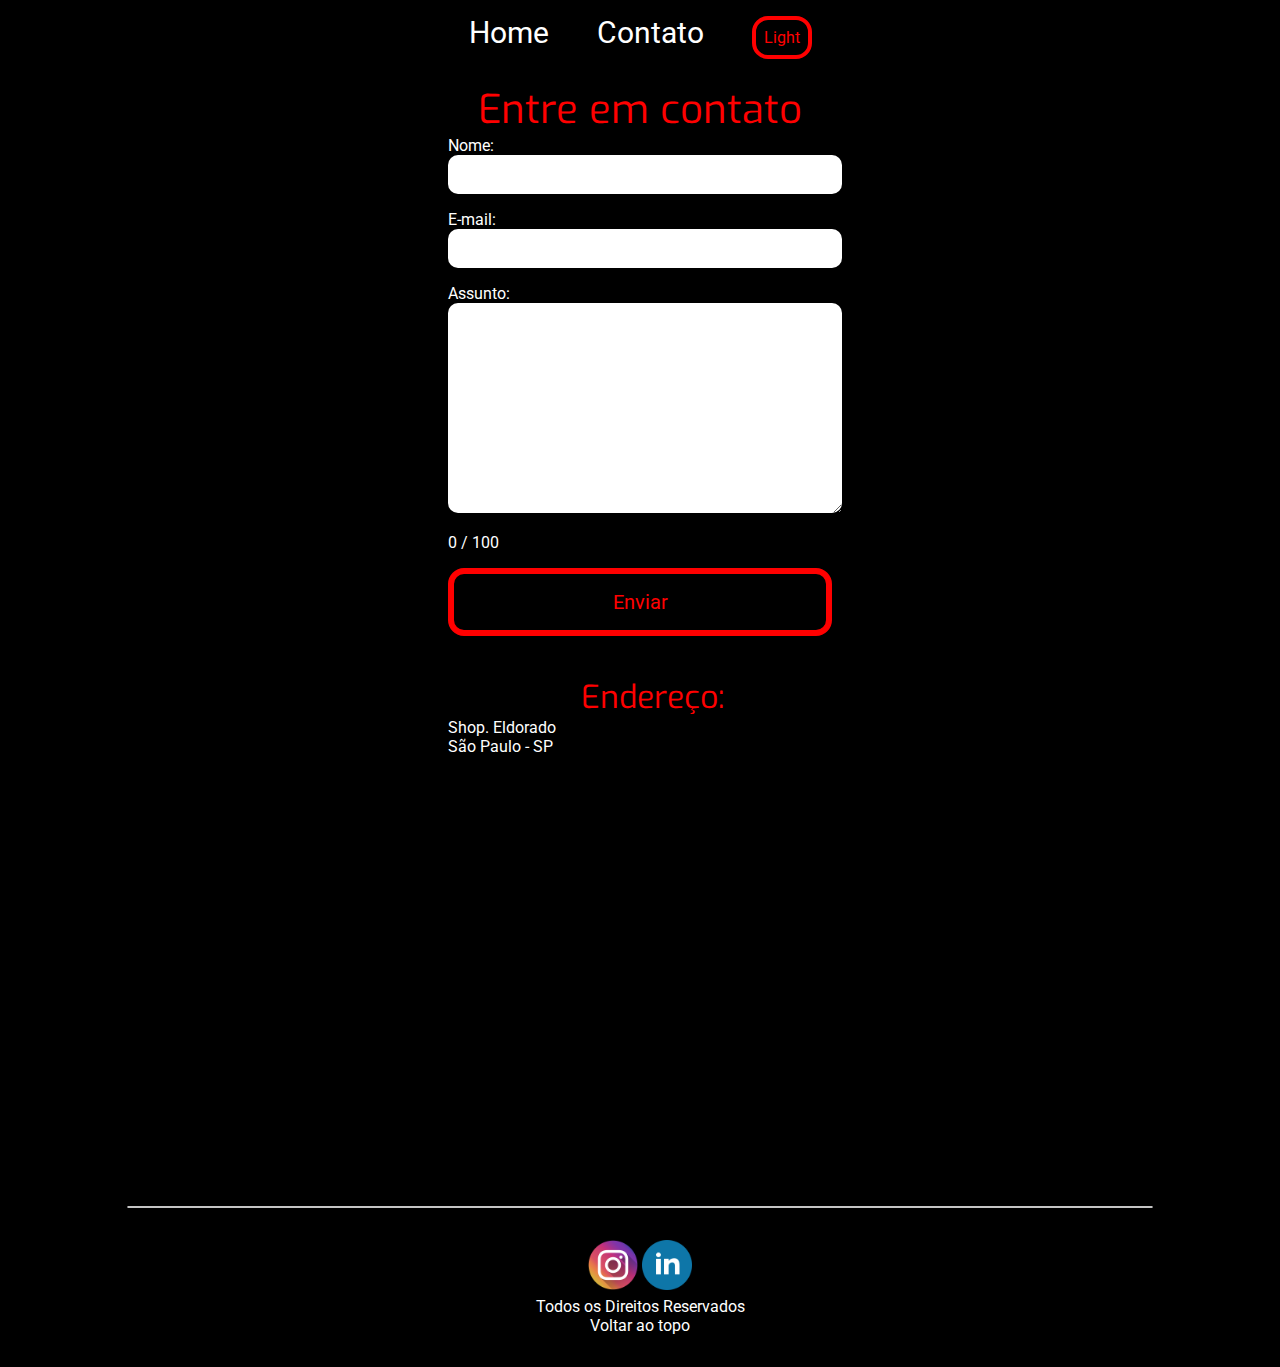
<file: contato.html>
<!DOCTYPE html>
<html lang="PT-br">
<head>
    <meta charset="UTF-8">
    <meta http-equiv="X-UA-Compatible" content="IE=edge">
    <meta name="viewport" content="width=device-width, initial-scale=1.0">
    <title>Contato</title>
    <link rel="stylesheet" href="./assents/css/style.css" />
</head>
<body>
    <nav>
        <ul class="navbar">
          <li>
            <a href="index.html">Home</a>
          </li>
          <li>
            <a href="contato.html">Contato</a>
          </li>
          <li>
            <button onclick="dark()">Light</button>
          </li>
        </ul>
          </nav>
          <main>
    

    <section class="contato">
        <div class="formulario">
            <h1>Entre em contato</h1>
            <div>
    <form>
        <label for="nome">Nome:</label><br>
        <input type="text" id="nome" onkeyup="validarNome()" />
        <div id="txtNome"></div>

        <label for="email">E-mail:</label><br>
        <input type="email" id="email"onkeyup="validarEmail()"/>
        <div id="txtEmail"></div>

        <label for="assunto">Assunto:</label><br>
        <textarea name="assunto" id="assunto" cols="60" rows="10" onkeyup="validarAssunto()"></textarea>
        <div id="txtAssunto"></div>
        <div id="contador"></div>
        <button type="submit" class="enviar" onclick="enviar()">Enviar</button>

        </div>
        <div class="mapa">
        <h2>Endereço:</h2>
        <p>Shop. Eldorado</p>
        <p>São Paulo - SP</p>
    </form>

    <iframe 
        src="https://www.google.com/maps/embed?pb=!1m18!1m12!1m3!1d3656.8850480501187!2d-46.
            69819638535567!3d-23.57257166789065!2m3!1f0!2f0!3f0!3m2!1i1024!2i768!4f13.
            1!3m3!1m2!1s0x94ce57a2da1311d7%3A0x15c6c7f0360ece1a!2sShopping%20Eldorado!5e0!3m2!1spt-PT!2sbr!
            4v1650296706562!5m2!1spt-PT!2sbr" 
        class="maps"
        width="600" 
        height="450" 
        style="border:0;" 
        allowfullscreen="" 
        loading="lazy" 
        referrerpolicy="no-referrer-when-downgrade">
    </iframe>
    </div>
    </div>
    </main>
    <hr />
    <footer>
      <div>
        <a href="contato.html" target="_blank"
          ><img
            class="social"
            src="./assents/img/instagram.png"
            alt="Instagram"
        /></a>
        <a href="https://www.linkedin.com/in/anderson-mendes-da-costa/" target="_blank"
          ><img
            class="social"
            src="./assents/img/linkedin.png"
            alt="Linkedin"
        /></a>
        
      </div>

      <p>Todos os Direitos Reservados</p>
      <p class="topo" onclick="subirTela()">Voltar ao topo</p>
    </footer>

    <script src="./assents/js/script.js"></script>
</body>
</html>
</file>
<file: assents/css/style.css>
@import url('https://fonts.googleapis.com/css2?family=Exo:wght@900&family=Roboto:wght@100;300;400;500;700;900&display=swap');

* {
    margin: 0;
    padding: 0;
    font-family: 'Roboto', sans-serif;
    font-size: 1rem;
    font-weight: 400;
}

/* Estilos da págino index.html */

body{
    background-color: black;
    color: white;
    width: 100vw;
    overflow-x: hidden;
}

button{
    width: 100%;
    display: block;
    border-radius: 16px;
    padding: 0.5rem;
    border: 4px solid #ff0000;
    background-color: transparent;
    color: red;
    transition: background-color .3s ease-out;
}

body.light {
    background-color: rgba(188, 199, 170, 0.884);
    color: black;
  }

.light:hover{
    background-color: #eb9a9a;
}

h1, h2{
    font-family: 'Exo', sans-serif;
    color: #ff0000;
    text-align: center;
    margin-top: 1.5rem;
}

h1{
    font-size: clamp(2.5rem, 3vw, 3.5rem);
}

h2{
    font-size: max(2vw, 2rem);
}

a{
    text-decoration: none;
    color: inherit;
    font-size: 1.85rem;
    transition: color .3s ease-in;
}

a:hover{
    color: #a4a4a4;
    text-decoration: underline
}

.navbar{
    display: flex;
    list-style: none;
    justify-content: center;
    gap: 3rem;
    padding-top: 1rem;
}

.sobre{
    width: 80vw;
    margin: 0 auto;
    display: flex;
    flex-direction: row-reverse;
    gap: 3rem;
    align-items: center;
}

.imagem {
    border-radius: 50%;
    width: 15vw;
    border: 3px solid #ff0000;
    padding: 5px;
}

.texto{
    display: flex;
    flex-direction: column;
    gap: 1rem;
}

.video{
    width:40vw;
    aspect-ratio: 3/2;
    display: block;
    margin: 1rem auto;
    border-radius: 10px;
    
}

hr {
    border: 1px solid #c4c4c4;
    width: 80%;
    margin: 0 auto;
    border-radius: 1rem
}

footer {
    display: flex;
    flex-direction: column;
    justify-content: center;
    align-items: center;
    padding: 2rem 0;
}

.social{
    width: 50px;
    height: 50px;
}

/* Estilos da págino contato.html */

.contato{
    display: flex;
    justify-content: space-between;
    align-items: center;
    width: 30vw;
    margin: 0 auto;
    min-height: 78vh;
}

.formulario{
    max-width: 30vw
}

input, textarea {
    width: 100%;
    padding: 10px 5px;
    border-radius: 10px;
    border: 0;
    margin-bottom: 1rem;
}

.mapa{
    width: 32vw;
    display: flex;
    flex-direction: column;
}

.maps {
    width: 100%;
    aspect-ratio: 2/1;
    border-radius: 1rem;
  }

.enviar{
    width: 100%;
    margin: 1rem auto;
    display: block;
    padding: 1rem 0;
    border-radius: 16px;
    border: 6px solid #ff0000;
    background-color: transparent;
    color: red;
    font-size: 1.275rem;
    transition: background-color .3s ease-out;
}

.enviar:hover{
    background-color: #eb9a9a;
}

@media (max-width: 768px){
    .sobre{
        width: 90vw;
        flex-direction: column;
    }

    .imagem {
        width: 70vw;
        border-radius: 2rem;
    }
    
    .video {
        width: 70vw;
    }
}
</file>
